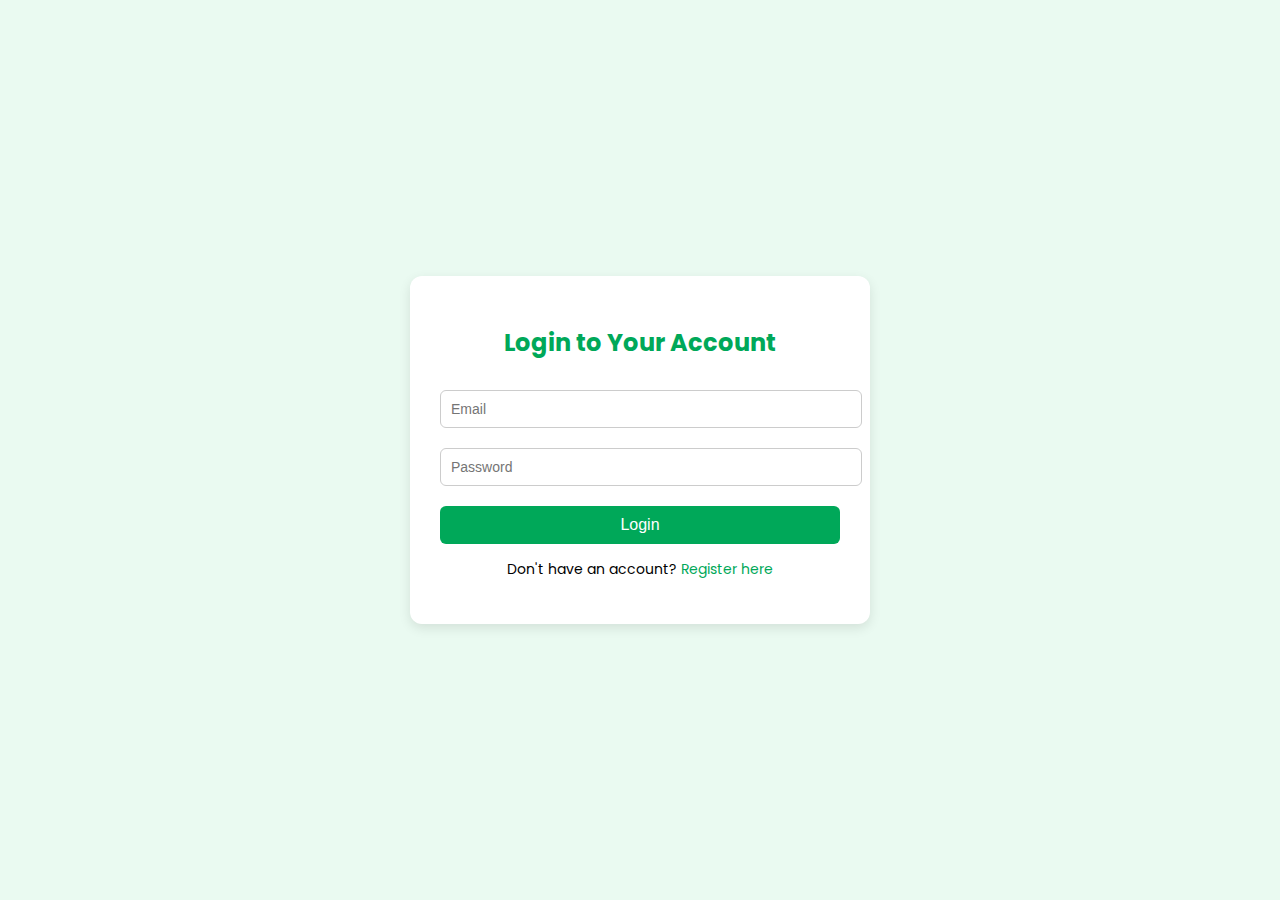
<file: index.html>
<!DOCTYPE html>
<html lang="en">
<head>
  <meta charset="UTF-8">
  <title>Local Food Delivery</title>
  <link href="https://fonts.googleapis.com/css2?family=Poppins:wght@400;600&display=swap" rel="stylesheet">
  <style>
    body {
      margin: 0;
      font-family: 'Poppins', sans-serif;
      background-color: #d9f9e5;

    }

    h1 {
      text-align: center;
      color: #00a859;
      padding-top: 20px;
    }

    #welcomeMsg {
      text-align: center;
      font-size: 16px;
      color: #444;
    }

    #searchInput {
      padding: 10px;
      width: 90%;
      max-width: 400px;
      margin: 10px auto;
      display: block;
      border-radius: 6px;
      border: 1px solid #ccc;
    }

    .button-container {
      text-align: center;
      margin: 15px;
    }

    .btn {
      background-color: #00a859;
      color: white;
      padding: 10px 20px;
      margin: 0 10px;
      border: none;
      border-radius: 8px;
      font-size: 14px;
      cursor: pointer;
      box-shadow: 0 2px 5px rgba(0,0,0,0.2);
      transition: background 0.3s ease;
    }

    .btn:hover {
      background-color: #008f4d;
    }

    .restaurant-grid {
      display: grid;
      grid-template-columns: repeat(auto-fill, minmax(180px, 1fr));
      gap: 20px;
      margin: 20px;
    }

    .restaurant-card {
      background-color: #fff;
      border: 1px solid #ccc;
      border-radius: 10px;
      padding: 10px;
      text-align: center;
      box-shadow: 2px 2px 6px rgba(0,0,0,0.1);
    }

    .restaurant-card img {
      width: 100%;
      height: 120px;
      object-fit: cover;
      border-radius: 6px;
    }

    .restaurant-card button {
      background-color: #00a859;
      color: white;
      border: none;
      padding: 8px 12px;
      margin-top: 8px;
      cursor: pointer;
      border-radius: 4px;
    }

    .restaurant-card button:hover {
      background-color: #008f4d;
    }
  </style>
</head>
<body>
  <h1>Welcome to Local Food Delivery</h1>
  <p id="welcomeMsg"></p>

  <input type="text" id="searchInput" placeholder="Search restaurants...">

  <div class="button-container">
    <button class="btn" onclick="goToCart()">🛒 View Cart</button>
    <button class="btn" onclick="logout()">🚪 Logout</button>
  </div>

  <div class="restaurant-grid" id="restaurantList">
    <!-- Restaurant cards will be injected here -->
  </div>

  <script>
    const user = localStorage.getItem("loggedInUser");
    if (user) {
      document.getElementById("welcomeMsg").textContent = "Hi " + user + ", welcome back to Local Food Delivery!";
    } else {
      alert("Please login first.");
      window.location.href = "login.html";
    }

    const restaurants = [
      { name: "Mama Mboga Kitchen", image: "images/sukuma wiki.jpg" },
      { name: "Chapati Central", image: "images/chapati.jpg" },
      { name: "Nyama Zone", image: "images/nyama choma.jpg" },
      { name: "Samosa Station", image: "images/beef samosa.jpg" },
      { name: "Tamu Tamu Bites", image: "images/pancakes.jpg" },
      { name: "Supu Spot", image: "images/beef stew.jpg" },
      { name: "Coastal Delights", image: "images/beef pilau.jpg" },
      { name: "Matoke Manor", image: "images/matoke with beef stew.jpg" },
      { name: "Githeri Grill", image: "images/githeri.jpg" },
      { name: "Mandazi Magic", image: "images/mandazi.jpg" },
      { name: "Ugali Hub", image: "images/ugali.jpg" },
      { name: "Pilau Palace", image: "images/beef pilau.jpg" },
      { name: "Tea Time", image: "images/tea.jpg" },
      { name: "Spoon & Fork", image: "images/chapati&eggs.jpg" },
      { name: "Beans Bistro", image: "images/chapati&beans.jpg" },
      { name: "Smokie Sausage Shack", image: "images/smokie pasua.jpg" },
      { name: "Wali Street Kitchen", image: "images/wali wa nazi.jpg" },
      { name: "The Boiled Egg", image: "images/boiled eggs.jpg" },
      { name: "Ndengu Nook", image: "images/chapati&ndengu.jpg" },
      { name: "Chapo Deli", image: "images/chapati.jpg" }
    ];

    const restaurantList = document.getElementById("restaurantList");

    restaurants.forEach(rest => {
      const card = document.createElement("div");
      card.className = "restaurant-card";
      card.innerHTML = `
        <img src="${rest.image}" alt="${rest.name}">
        <h3>${rest.name}</h3>
        <button onclick="viewMenu('${rest.name}')">View Menu</button>
      `;
      restaurantList.appendChild(card);
    });

    function viewMenu(name) {
      const encodedName = encodeURIComponent(name);
      window.location.href = "menu.html?name=" + encodedName;
    }

    function goToCart() {
      window.location.href = "cart.html";
    }

    function logout() {
      localStorage.removeItem("loggedInUser");
      window.location.href = "login.html";
    }

    document.getElementById("searchInput").addEventListener("input", function () {
      const value = this.value.toLowerCase();
      const cards = document.querySelectorAll(".restaurant-card");
      cards.forEach(card => {
        const name = card.querySelector("h3").textContent.toLowerCase();
        card.style.display = name.includes(value) ? "block" : "none";
      });
    });
  </script>
</body>
</html>
</file>
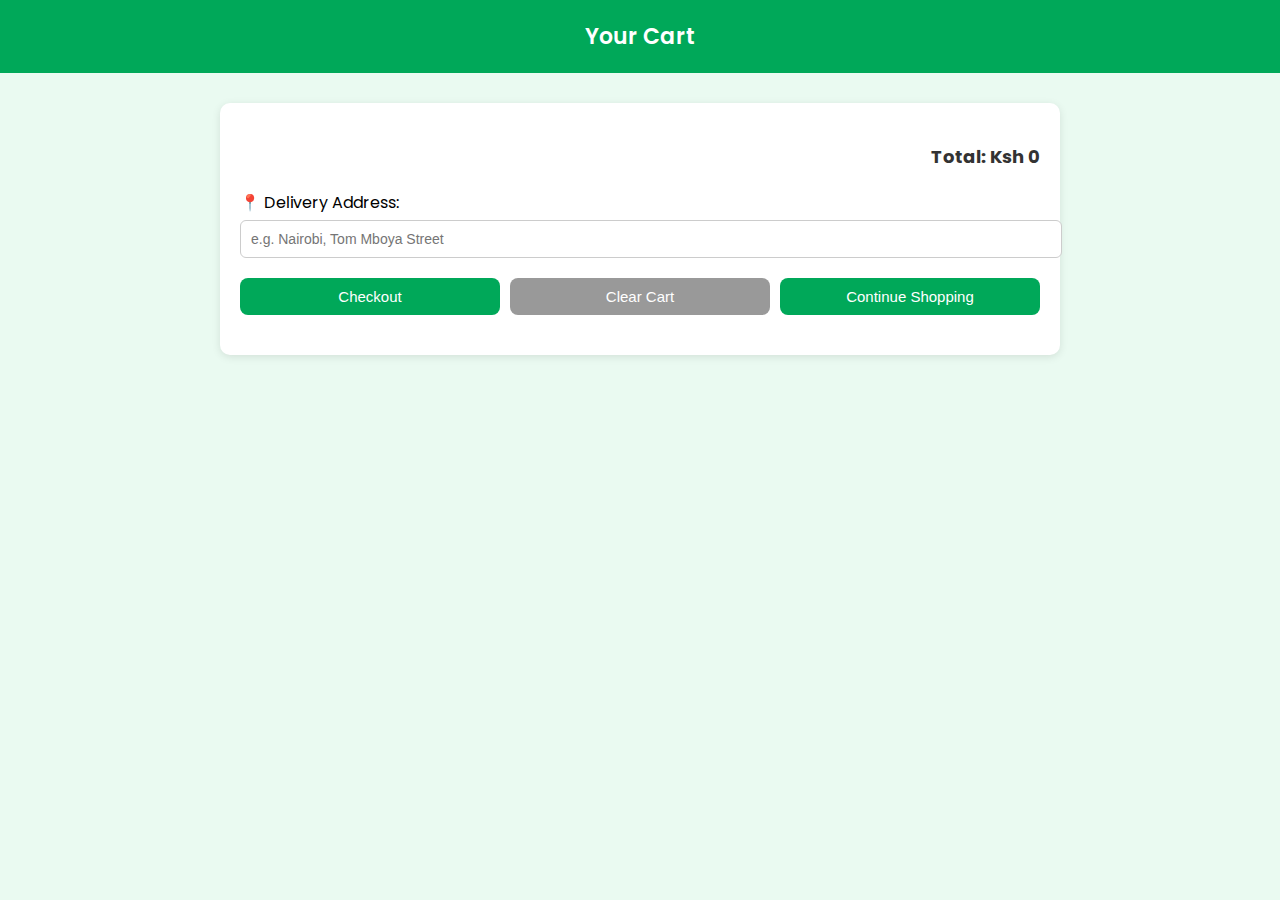
<file: cart.html>
<!DOCTYPE html>
<html lang="en">
<head>
  <meta charset="UTF-8">
  <title>Your Cart</title>
  <link href="https://fonts.googleapis.com/css2?family=Poppins:wght@400;600&display=swap" rel="stylesheet">
  <style>
    body {
      margin: 0;
      font-family: 'Poppins', sans-serif;
      background-color: #eafaf1;
    }

    header {
      background-color: #00a859;
      color: white;
      padding: 20px;
      text-align: center;
      font-size: 22px;
      font-weight: 600;
    }

    .cart-container {
      max-width: 800px;
      margin: 30px auto;
      padding: 20px;
      background: white;
      border-radius: 10px;
      box-shadow: 0 2px 8px rgba(0,0,0,0.1);
    }

    .cart-item {
      display: flex;
      justify-content: space-between;
      align-items: center;
      padding: 12px 0;
      border-bottom: 1px solid #eee;
    }

    .cart-item:last-child {
      border-bottom: none;
    }

    .cart-item span {
      font-size: 16px;
      color: #333;
    }

    .cart-item button {
      background: red;
      color: white;
      border: none;
      padding: 6px 10px;
      border-radius: 4px;
      cursor: pointer;
    }

    .actions {
      margin-top: 20px;
      display: flex;
      flex-wrap: wrap;
      gap: 10px;
      justify-content: space-between;
    }

    .actions button {
      padding: 10px 20px;
      font-size: 15px;
      border: none;
      border-radius: 8px;
      cursor: pointer;
      flex: 1;
      min-width: 150px;
    }

    .checkout, .shop {
      background-color: #00a859;
      color: white;
    }

    .checkout:hover, .shop:hover {
      background-color: #008f4d;
    }

    .clear {
      background-color: #999;
      color: white;
    }

    #total {
      font-size: 18px;
      font-weight: bold;
      text-align: right;
      margin-top: 20px;
      color: #333;
    }

    .delivery-input {
      margin-top: 20px;
    }

    .delivery-input input {
      width: 100%;
      padding: 10px;
      margin-top: 5px;
      border-radius: 6px;
      border: 1px solid #ccc;
      font-size: 14px;
    }

    #orderStatus {
      margin-top: 20px;
      font-weight: bold;
      color: #00a859;
      text-align: center;
    }
  </style>
</head>
<body>

  <header>Your Cart</header>

  <div class="cart-container">
    <div id="cartItems"></div>
    <p id="total">Total: Ksh 0</p>

    <div class="delivery-input">
      <label for="address">📍 Delivery Address:</label>
      <input type="text" id="address" placeholder="e.g. Nairobi, Tom Mboya Street">
    </div>

    <div class="actions">
      <button class="checkout" onclick="checkout()">Checkout</button>
      <button class="clear" onclick="clearCart()">Clear Cart</button>
      <button class="shop" onclick="continueShopping()">Continue Shopping</button>
    </div>

    <p id="orderStatus"></p>
  </div>

  <script>
    function displayCart() {
      const cart = JSON.parse(localStorage.getItem("cart")) || [];
      const cartDiv = document.getElementById("cartItems");
      cartDiv.innerHTML = "";
      let total = 0;

      cart.forEach((item, index) => {
        total += item.price;
        cartDiv.innerHTML += `
          <div class="cart-item">
            <span>${item.name} - Ksh ${item.price}</span>
            <button onclick="removeItem(${index})">Remove</button>
          </div>
        `;
      });

      document.getElementById("total").textContent = "Total: Ksh " + total;
    }

    function removeItem(index) {
      const cart = JSON.parse(localStorage.getItem("cart")) || [];
      cart.splice(index, 1);
      localStorage.setItem("cart", JSON.stringify(cart));
      displayCart();
    }

    function clearCart() {
      localStorage.removeItem("cart");
      displayCart();
    }

    function continueShopping() {
      window.location.href = "index.html";
    }

    function checkout() {
      const cart = JSON.parse(localStorage.getItem("cart")) || [];
      const address = document.getElementById("address").value.trim();

      if (!address) {
        alert("Please enter a delivery address.");
        return;
      }

      const method = prompt("Choose payment method:\n1 - M-Pesa\n2 - Cash on Delivery");

      if (method === "1" || method === "2") {
        const order = {
          items: cart,
          total: cart.reduce((sum, item) => sum + item.price, 0),
          address: address,
          status: "Order placed - Preparing...",
          time: new Date().toLocaleString()
        };

        // Save order history
        const history = JSON.parse(localStorage.getItem("orderHistory")) || [];
        history.push(order);
        localStorage.setItem("orderHistory", JSON.stringify(history));

        // Show tracking status
        document.getElementById("orderStatus").textContent = "📦 Order placed! Status: Preparing your food...";

        localStorage.removeItem("cart");
        displayCart();
      } else {
        alert("Checkout cancelled.");
      }
    }

    window.onload = displayCart;
  </script>

</body>
</html>
</file>
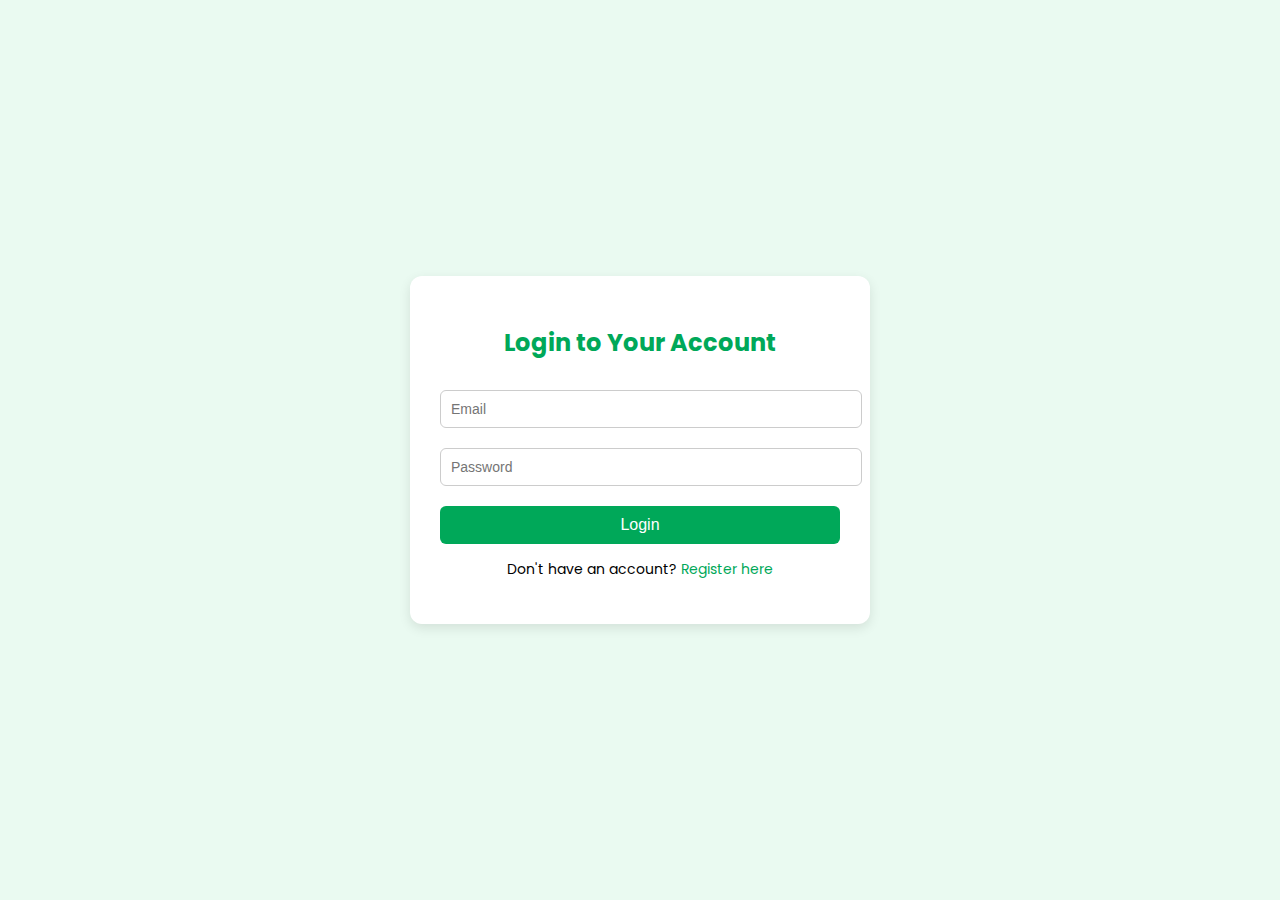
<file: login.html>
<!DOCTYPE html>
<html lang="en">
<head>
  <meta charset="UTF-8">
  <title>Login</title>
  <link href="https://fonts.googleapis.com/css2?family=Poppins:wght@400;600&display=swap" rel="stylesheet">
  <style>
    body {
      margin: 0;
      font-family: 'Poppins', sans-serif;
      background-color: #eafaf1;
      display: flex;
      justify-content: center;
      align-items: center;
      height: 100vh;
    }

    .login-container {
      background-color: white;
      padding: 30px;
      border-radius: 12px;
      box-shadow: 0 4px 12px rgba(0,0,0,0.1);
      max-width: 400px;
      width: 100%;
      text-align: center;
    }

    h2 {
      margin-bottom: 20px;
      color: #00a859;
    }

    input[type="email"],
    input[type="password"] {
      width: 100%;
      padding: 10px;
      margin: 10px 0;
      border: 1px solid #ccc;
      border-radius: 6px;
      font-size: 14px;
    }

    button {
      background-color: #00a859;
      color: white;
      padding: 10px 20px;
      border: none;
      border-radius: 6px;
      font-size: 16px;
      cursor: pointer;
      margin-top: 10px;
      width: 100%;
    }

    button:hover {
      background-color: #008f4d;
    }

    p {
      margin-top: 15px;
      font-size: 14px;
    }

    a {
      color: #00a859;
      text-decoration: none;
    }
  </style>
</head>
<body>
  <div class="login-container">
    <h2>Login to Your Account</h2>
    <form onsubmit="loginUser(event)">
      <input type="email" id="email" placeholder="Email" required><br>
      <input type="password" id="password" placeholder="Password" required><br>
      <button type="submit">Login</button>
    </form>
    <p>Don't have an account? <a href="register.html">Register here</a></p>
  </div>

  <script>
    function loginUser(event) {
      event.preventDefault();
      const email = document.getElementById("email").value;
      const password = document.getElementById("password").value;

      const users = JSON.parse(localStorage.getItem("users")) || [];
      const user = users.find(user => user.email === email && user.password === password);

      if (user) {
        localStorage.setItem("loggedInUser", email);
        alert("Login successful!");
        window.location.href = "index.html";
      } else {
        alert("Invalid email or password.");
      }
    }
  </script>
</body>
</html>
</file>
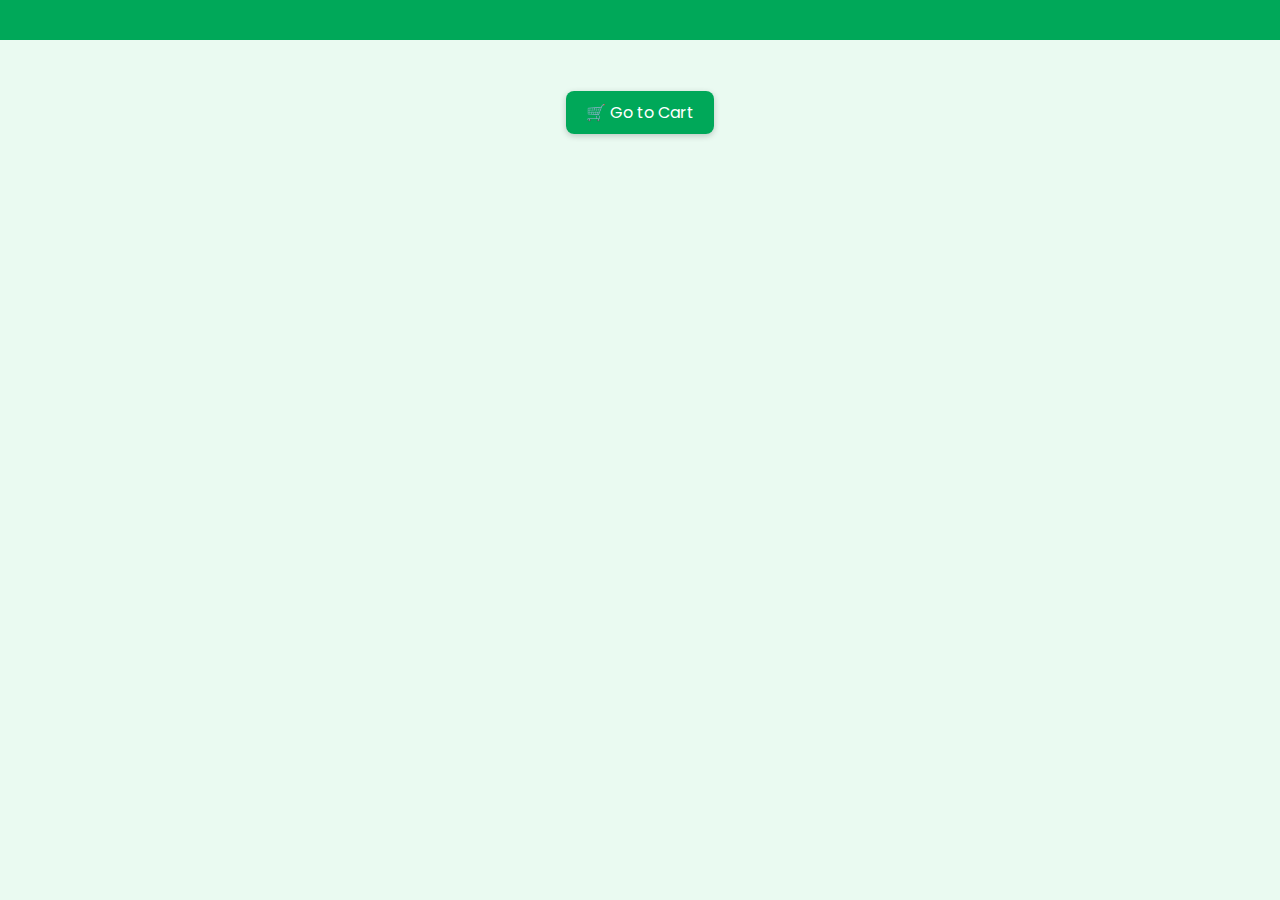
<file: menu.html>
<!DOCTYPE html>
<html lang="en">
<head>
  <meta charset="UTF-8">
  <title>Restaurant Menu</title>
  <link href="https://fonts.googleapis.com/css2?family=Poppins:wght@400;600&display=swap" rel="stylesheet">
  <style>
    body {
      margin: 0;
      font-family: 'Poppins', sans-serif;
      background-color: #eafaf1;
    }

    header {
      background-color: #00a859;
      color: white;
      padding: 20px;
      text-align: center;
      font-size: 22px;
      font-weight: 600;
    }

    .menu-container {
      display: grid;
      grid-template-columns: repeat(auto-fill, minmax(230px, 1fr));
      gap: 20px;
      padding: 20px;
      max-width: 1200px;
      margin: auto;
    }

    .menu-item {
      background-color: #fff;
      border-radius: 10px;
      box-shadow: 0 2px 6px rgba(0,0,0,0.1);
      padding: 10px;
      text-align: center;
    }

    .menu-item img {
      width: 100%;
      height: 150px;
      object-fit: cover;
      border-radius: 8px;
    }

    .menu-item h3 {
      margin: 10px 0 5px;
      font-size: 18px;
      color: #333;
    }

    .menu-item p {
      margin: 5px 0 10px;
      color: #666;
    }

    .menu-item button {
      background-color: #00a859;
      color: white;
      border: none;
      padding: 8px 14px;
      border-radius: 6px;
      cursor: pointer;
    }

    .menu-item button:hover {
      background-color: #008f4d;
    }

    .go-cart {
      text-align: center;
      margin: 20px;
    }

    .go-cart a {
      text-decoration: none;
      background-color: #00a859;
      color: white;
      padding: 10px 20px;
      border-radius: 8px;
      box-shadow: 0 2px 6px rgba(0,0,0,0.2);
    }

    .go-cart a:hover {
      background-color: #008f4d;
    }
  </style>
</head>
<body>

  <header id="restaurantName">Menu</header>

  <div class="menu-container" id="menuItems"></div>

  <div class="go-cart">
    <a href="cart.html">🛒 Go to Cart</a>
  </div>

  <script>
    const menus = {
      "Mama Mboga Kitchen": [
        { name: "Ugali & Sukuma", price: 100, image: "images/ugali&skuma.jpg" },
        { name: "Chapati & Ndengu", price: 120, image: "images/chapati&ndengu.jpg" },
        { name: "Boiled Sweet Potatoes", price: 60, image: "images/boiled sweetpotatoes.jpg" }
      ],
      "Chapati Central": [
        { name: "Chapati & Beans", price: 90, image: "images/chapati&beans.jpg" },
        { name: "Chapati & Eggs", price: 80, image: "images/chapati&eggs.jpg" },
        { name: "Chapati", price: 40, image: "images/chapati.jpg" }
      ],
      "Nyama Zone": [
        { name: "Nyama Choma", price: 250, image: "images/nyama choma.jpg" },
        { name: "Ugali", price: 50, image: "images/ugali.jpg" },
        { name: "Beef Stew", price: 180, image: "images/beef stew.jpg" }
      ],
      "Samosa Station": [
        { name: "Samosa (Beef)", price: 30, image: "images/beef samosa.jpg" },
        { name: "Kachumbari", price: 25, image: "images/kachumbari.jpg" },
        { name: "Chilli sauce", price: 20, image: "images/chilli sauce.jpg" }
      ],
      "Tamu Tamu Bites": [
        { name: "Smokie Pasua", price: 60, image: "images/smokie pasua.jpg" },
        { name: "Mutura Slice", price: 50, image: "images/mutura.jpg" },
        { name: "Chips Masala", price: 150, image: "images/chipsmasala.jpg" }
      ],
      "Supu Spot": [
        { name: "Beef Soup", price: 100, image: "images/beef stew.jpg" },
        { name: "Matumbo", price: 120, image: "images/matumbo stew.jpg" },
        { name: "Mukimo with Stew", price: 160, image: "images/mukimo with beef stew.jpg" }
      ],
      "Coastal Delights": [
        { name: "Veggie Pilau", price: 140, image: "images/veggie pilau.jpg" },
        { name: "Viazi Karai", price: 80, image: "images/viazi karai.jpg" },
        { name: "Wali", price: 200, image: "images/wali wa nazi.jpg" }
      ],
      "Matoke Manor": [
        { name: "Mukimo", price: 90, image: "images/mukimo with beef stew.jpg" },
        { name: "Soda", price: 80, image: "images/soda.jpg" },
        { name: "Matoke with Beef", price: 150, image: "images/matoke with beef stew.jpg" }
      ],
      "Chapo Deli": [
        { name: "Chapo Dondo", price: 90, image: "images/chapati&beans.jpg" },
        { name: "Chapo Ndengu", price: 95, image: "images/chapati&ndengu.jpg" },
        { name: "Chapo Mayai", price: 100, image: "images/chapati&eggs.jpg" }
      ],
      "Githeri Grill": [
        { name: "Plain Githeri", price: 80, image: "images/githeri.jpg" },
        { name: "Avocado", price: 100, image: "images/Avacado slices.jpg" },
        { name: "Juice", price: 50, image: "images/fruit juice.jpg" }
      ],
      "Mandazi Magic": [
        { name: "Mandazi (2 pcs)", price: 30, image: "images/mandazi.jpg" },
        { name: "Mandazi & Tea", price: 60, image: "images/mahamri & chai.jpg" },
        { name: "Mahamri", price: 40, image: "images/tea&mandazi.jpg" }
      ],
      "Ugali Hub": [
        { name: "Ugali & Sukuma", price: 90, image: "images/ugali&skuma.jpg" },
        { name: "Ugali & Beef", price: 140, image: "images/ugali.jpg" },
        { name: "Kachumbari", price: 100, image: "images/kachumbari.jpg" }
      ],
      "Pilau Palace": [
        { name: "Pilau Plain", price: 100, image: "images/veggie pilau.jpg" },
        { name: "Pilau & Beef", price: 150, image: "images/beef pilau.jpg" },
        { name: "Pilau & Salad", price: 120, image: "images/vegetable curry with rice.jpg" }
      ],
      "Tea Time": [
        { name: "Chai Ya Maziwa", price: 20, image: "images/tea.jpg" },
        { name: "Sausage & Eggs", price: 30, image: "images/sausages&eggs.jpg" },
        { name: "Tea & Mandazi", price: 60, image: "images/tea&mandazi.jpg" }
      ],
      "Spoon & Fork": [
        { name: "Wali Wa Nazi", price: 100, image: "images/wali wa nazi.jpg" },
        { name: "Rice & Cabbage", price: 90, image: "images/vegetable curry with rice.jpg" },
        { name: "Masala Fries", price: 120, image: "images/chipsmasala.jpg" }
      ],
      "Beans Bistro": [
        { name: "Beans & Chapati", price: 90, image: "images/chapati&beans.jpg" },
        { name: "Samaki Wa Nazi", price: 100, image: "images/samaki wa nazi.jpg" },
        { name: "Potato Bhajia", price: 110, image: "images/potato bhajia.jpg" }
      ],
      "Smokie Sausage Shack": [
        { name: "Smokie Plain", price: 30, image: "images/smokie pasua.jpg" },
        { name: "Sausages", price: 60, image: "images/sausages&eggs.jpg" },
        { name: "Mango juice", price: 70, image: "images/mango juice.jpg" }
      ],
      "Wali Street Kitchen": [
        { name: "Kuku Paka", price: 90, image: "images/kuku paka.jpg" },
        { name: "Samaki Wa Nazi", price: 120, image: "images/samaki wa nazi.jpg" },
        { name: "Fried Fish", price: 140, image: "images/fried fish.jpg" }
      ],
      "The Boiled Egg": [
        { name: "Boiled Egg", price: 30, image: "images/boiled eggs.jpg" },
        { name: "Egg & Chapati", price: 50, image: "images/chapati&eggs.jpg" },
        { name: "Egg Sausage", price: 80, image: "images/sausages&eggs.jpg" }
      ]
    };

    const urlParams = new URLSearchParams(window.location.search);
    const restaurant = urlParams.get("name");
    document.getElementById("restaurantName").textContent = restaurant;

    const menu = menus[restaurant] || [];
    const container = document.getElementById("menuItems");

    menu.forEach(item => {
      container.innerHTML += `
        <div class="menu-item">
          <img src="${item.image}" alt="${item.name}">
          <h3>${item.name}</h3>
          <p>Ksh ${item.price}</p>
          <button onclick="addToCart('${item.name}', ${item.price})">Add to Cart</button>
        </div>
      `;
    });

    function addToCart(name, price) {
      const cart = JSON.parse(localStorage.getItem("cart")) || [];
      cart.push({ name, price });
      localStorage.setItem("cart", JSON.stringify(cart));
      alert(`${name} added to cart`);
    }
  </script>
</body>
</html>
</file>
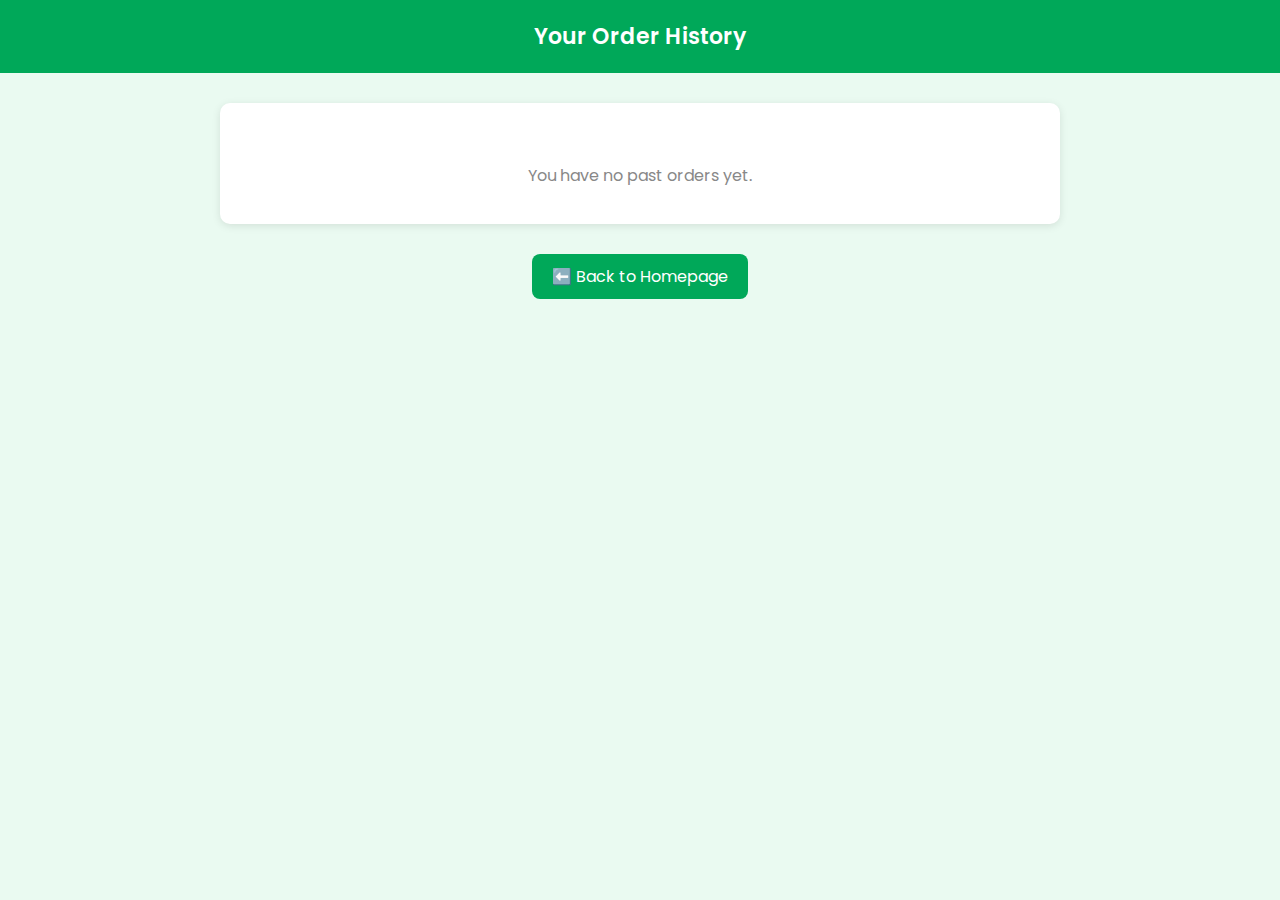
<file: orders.html>
<!DOCTYPE html>
<html lang="en">
<head>
  <meta charset="UTF-8">
  <title>Order History</title>
  <link href="https://fonts.googleapis.com/css2?family=Poppins:wght@400;600&display=swap" rel="stylesheet">
  <style>
    body {
      margin: 0;
      font-family: 'Poppins', sans-serif;
      background-color: #eafaf1;
    }

    header {
      background-color: #00a859;
      color: white;
      padding: 20px;
      text-align: center;
      font-size: 22px;
      font-weight: 600;
    }

    .order-container {
      max-width: 800px;
      margin: 30px auto;
      padding: 20px;
      background: white;
      border-radius: 10px;
      box-shadow: 0 2px 8px rgba(0,0,0,0.1);
    }

    .order-card {
      border-bottom: 1px solid #eee;
      padding: 15px 0;
    }

    .order-card:last-child {
      border-bottom: none;
    }

    .order-card h3 {
      margin: 0 0 5px;
      font-size: 16px;
      color: #00a859;
    }

    .order-card p {
      margin: 5px 0;
      font-size: 14px;
      color: #444;
    }

    .order-card ul {
      padding-left: 20px;
      margin: 5px 0;
    }

    .order-card ul li {
      font-size: 14px;
    }

    .no-orders {
      text-align: center;
      color: #888;
      font-size: 16px;
      margin-top: 40px;
    }

    .back {
      text-align: center;
      margin-top: 20px;
    }

    .back a {
      background-color: #00a859;
      color: white;
      text-decoration: none;
      padding: 10px 20px;
      border-radius: 8px;
      display: inline-block;
    }

    .back a:hover {
      background-color: #008f4d;
    }
  </style>
</head>
<body>

  <header>Your Order History</header>

  <div class="order-container" id="orders"></div>

  <div class="back">
    <a href="index.html">⬅️ Back to Homepage</a>
  </div>

  <script>
    const orderList = JSON.parse(localStorage.getItem("orderHistory")) || [];
    const container = document.getElementById("orders");

    if (orderList.length === 0) {
      container.innerHTML = '<p class="no-orders">You have no past orders yet.</p>';
    } else {
      orderList.reverse().forEach(order => {
        const items = order.items.map(i => `<li>${i.name} - Ksh ${i.price}</li>`).join("");
        container.innerHTML += `
          <div class="order-card">
            <h3>🕒 ${order.time}</h3>
            <p>📍 Delivered to: ${order.address}</p>
            <p>📦 Status: ${order.status}</p>
            <p>🧾 Items:</p>
            <ul>${items}</ul>
            <p><strong>Total: Ksh ${order.total}</strong></p>
          </div>
        `;
      });
    }
  </script>
</body>
</html>
</file>
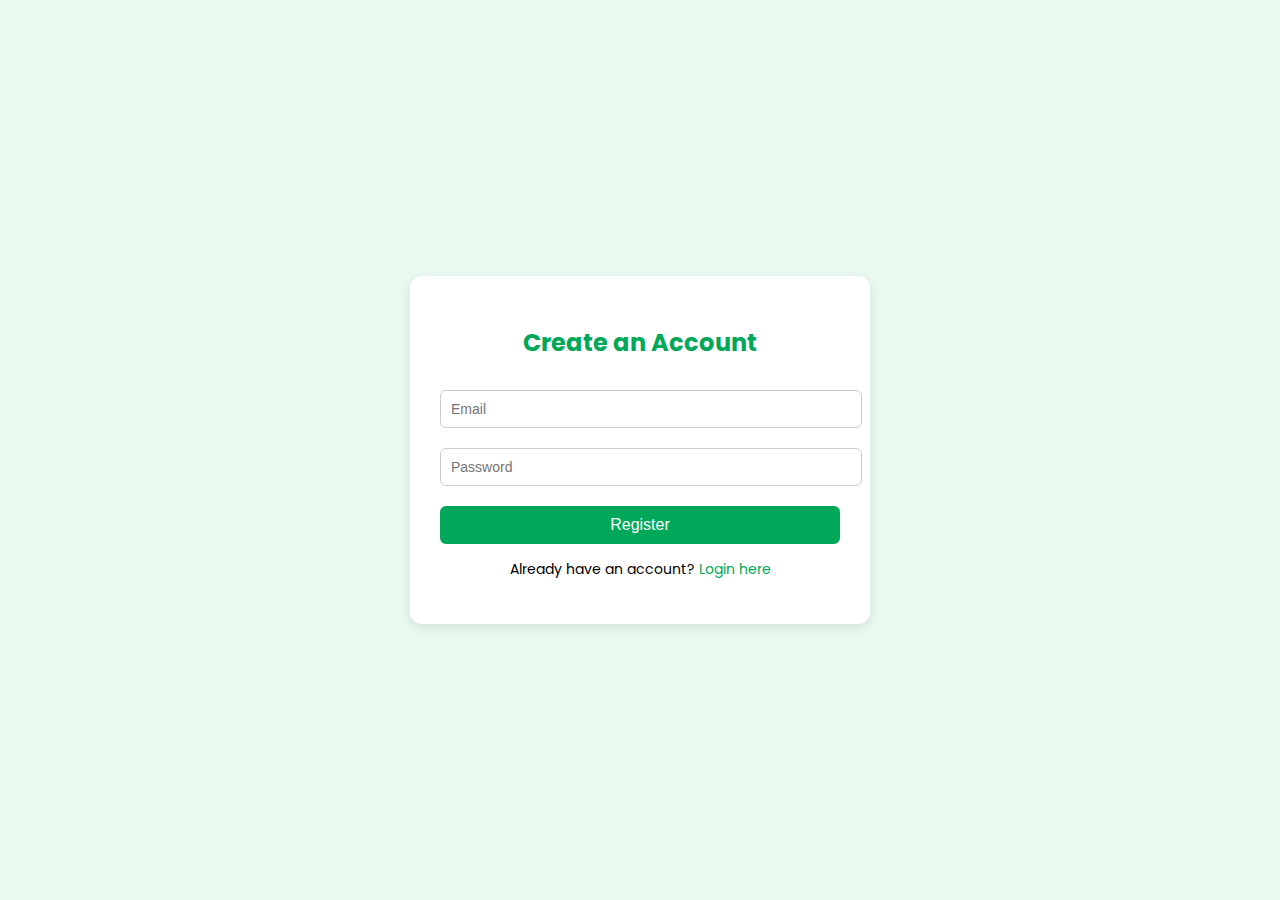
<file: register.html>
<!DOCTYPE html>
<html lang="en">
<head>
  <meta charset="UTF-8">
  <title>Register</title>
  <link href="https://fonts.googleapis.com/css2?family=Poppins:wght@400;600&display=swap" rel="stylesheet">
  <style>
    body {
      margin: 0;
      font-family: 'Poppins', sans-serif;
      background-color: #eafaf1;
      display: flex;
      justify-content: center;
      align-items: center;
      height: 100vh;
    }

    .register-container {
      background-color: white;
      padding: 30px;
      border-radius: 12px;
      box-shadow: 0 4px 12px rgba(0,0,0,0.1);
      max-width: 400px;
      width: 100%;
      text-align: center;
    }

    h2 {
      margin-bottom: 20px;
      color: #00a859;
    }

    input[type="email"],
    input[type="password"] {
      width: 100%;
      padding: 10px;
      margin: 10px 0;
      border: 1px solid #ccc;
      border-radius: 6px;
      font-size: 14px;
    }

    button {
      background-color: #00a859;
      color: white;
      padding: 10px 20px;
      border: none;
      border-radius: 6px;
      font-size: 16px;
      cursor: pointer;
      margin-top: 10px;
      width: 100%;
    }

    button:hover {
      background-color: #008f4d;
    }

    p {
      margin-top: 15px;
      font-size: 14px;
    }

    a {
      color: #00a859;
      text-decoration: none;
    }
  </style>
</head>
<body>
  <div class="register-container">
    <h2>Create an Account</h2>
    <form onsubmit="registerUser(event)">
      <input type="email" id="email" placeholder="Email" required><br>
      <input type="password" id="password" placeholder="Password" required><br>
      <button type="submit">Register</button>
    </form>
    <p>Already have an account? <a href="login.html">Login here</a></p>
  </div>

  <script>
    function registerUser(event) {
      event.preventDefault();
      const email = document.getElementById("email").value;
      const password = document.getElementById("password").value;

      const users = JSON.parse(localStorage.getItem("users")) || [];

      const existingUser = users.find(user => user.email === email);
      if (existingUser) {
        alert("User already exists. Please login.");
        return;
      }

      users.push({ email, password });
      localStorage.setItem("users", JSON.stringify(users));
      alert("Registration successful!");
      window.location.href = "login.html";
    }
  </script>
</body>
</html>
</file>
